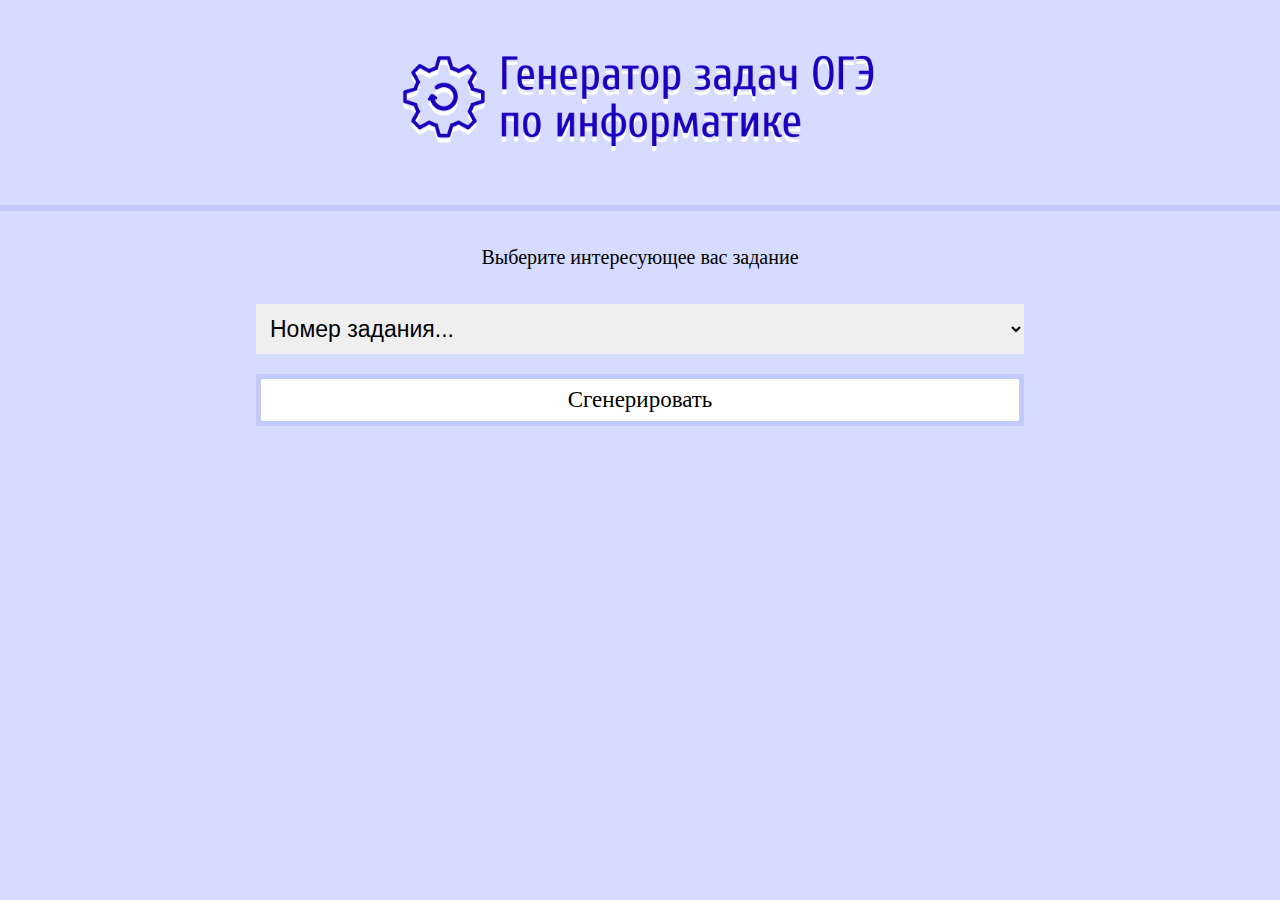
<file: index.html>
<!DOCTYPE html>
<html lang="en">
<head>
    <meta charset="UTF-8">
    <meta name="viewport" content="width=device-width, initial-scale=1.0">
    <title>Генератор задач</title>
    <link rel="stylesheet" href="style.css">
    <script src="select.js"></script>
</head>
<body>
    <div class="Zagolovok">
        <img src="Zagolovok.png">
    </div>
    <div class="Num">
        <p>Выберите интересующее вас задание</p>
        <select id="Result">
            <option value="0" disabled selected>Номер задания...</option>
            <option value="1">Задание 1: Количественные параметры информационных объектов</option>
            <option value="2">Задание 2: Кодирование и декодирование информации</option>
            <option value="3">Задание 3: Значение логического выражения</option>
            <option value="4">Задание 4: Формальные описания реальных объектов и процессов</option>
            <option value="5">Задание 5: Простой линейный алгоритм для формального исполнителя</option>
            <option value="6">Задание 6: Программа с условным оператором</option>
            <option value="7">Задание 7: Информационно-комуникационные технологии</option>
            <option value="8">Задание 8: Запросы для поисковых систем с использованием логических выражений</option>
            <option value="9">Задание 9: Анализирование информации, представленной ввиде схем</option>
            <option value="10">Задание 10: Сравнение чисел в различных системах счисления</option>
        </select>
        <button type="button" onclick="checkSelect()">Сгенерировать</button>
        <div id="Number"></div>
    </div>
</body>
</html>
</file>
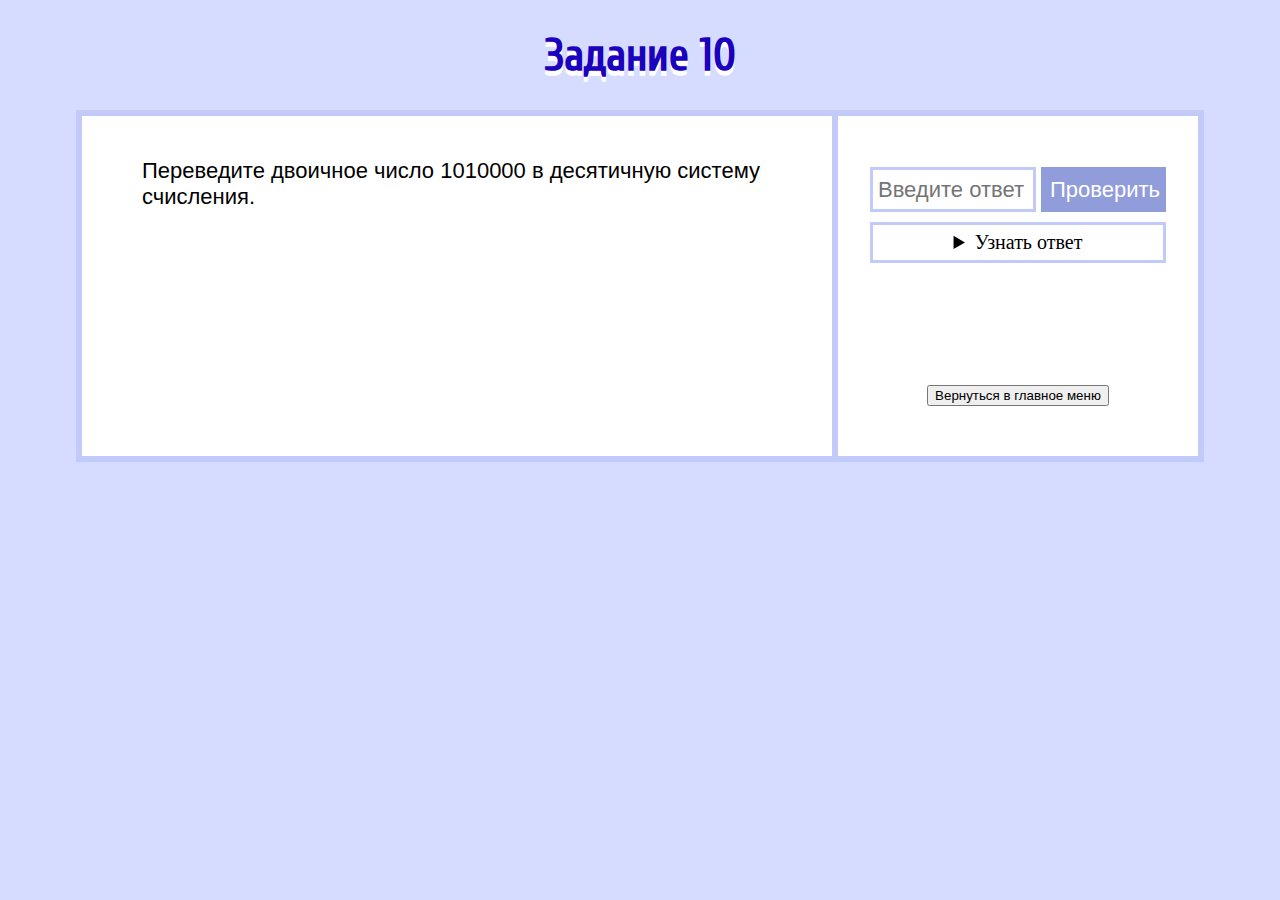
<file: Task10.html>
<!DOCTYPE html>
<html lang="en">
<head>
    <meta charset="UTF-8">
    <meta name="viewport" content="width=device-width, initial-scale=1.0">
    <title>Document</title>
    <link rel="stylesheet" href="tasksStyle.css">
    <script src="code10.js"></script>
</head>
<body onload = "Task_10()">
    <h1>Задание 10</h1>
<div class = test>
    <div class = condTask>
        <p id = "Part_3"></p>
        <p id = "Part_1"><p>
        <p id = "Rezult"><p>
        <p id = "Part_2"><p>
    </div><div class = otvetTask>
        <div class = end>
            <input type="text" id="InpOtvet" placeholder="Введите ответ">
            <button type="button" id = "but" onclick="Answer()">Проверить</button>
            <details>
            <summary>Узнать ответ</summary>
            <p id = "Otvet"></p>
        </details>
        <p id = 'YesNo'></p>
    </div>
        <button type = "button" id = "Gl" onclick="Ans()">Вернуться в главное меню</button>
</div>
</body>
</html>
</file>
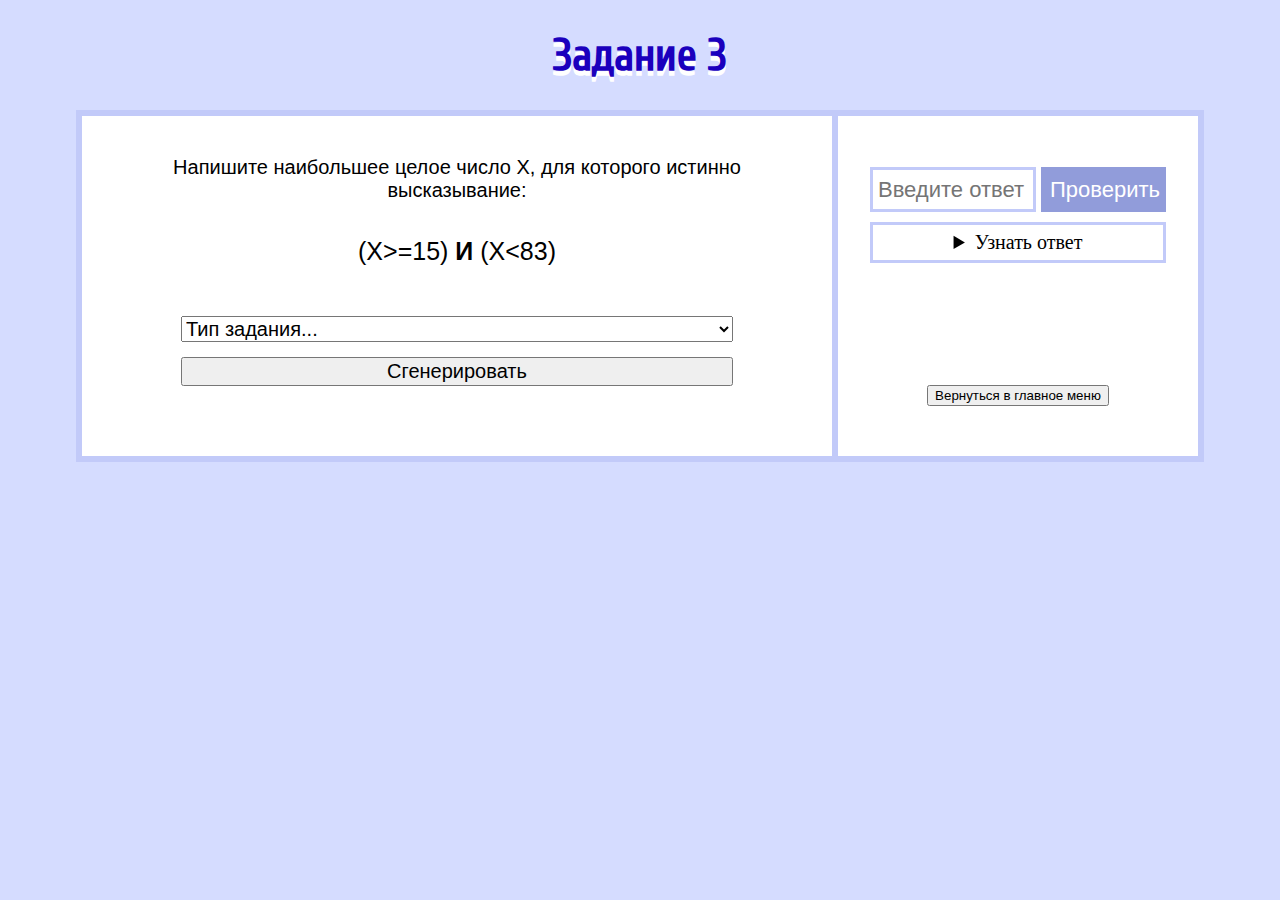
<file: Task3.html>
<!DOCTYPE html>
<html lang="en">
<head>
    <meta charset="UTF-8">
    <meta name="viewport" content="width=device-width, initial-scale=1.0">
    <title>Document</title>
    <link rel="stylesheet" href="tasksStyle.css">
    <script src="code3.js"></script>
</head>
<body onload = "Task1_3()">
    <h1>Задание 3</h1>
<div class = test>
    <div class = condTask>
        <p id = "Part_3"><p></p>
        <p id = "Part_1"><p>
        <p id = "Rezult3"><p>
        <p id = "Part_2"><p>
        <select id = "choice">
            <option value="0" disabled selected>Тип задания...</option>
            <option value="1">Поиск наибольшего значения переменной</option>
            <option value="2">Поиск наименьшего значения переменной</option>
            <option value="3">Поиск неизвестного числа</option>
        </select>
        <button type="button" id = "Generate" onclick="Select()">Сгенерировать</button>
    </div><div class = otvetTask>
        <div class = end>
            <input type="text" id="InpOtvet" placeholder="Введите ответ">
            <button type="button" id = "but" onclick="Answer()">Проверить</button>
            <details>
            <summary>Узнать ответ</summary>
            <p id = "Otvet"></p>
        </details>
        <p id = 'YesNo'></p>
    </div>
        <button type = "button" id = "Gl" onclick="Ans()">Вернуться в главное меню</button>
</div>
</body>
</html>
</file>
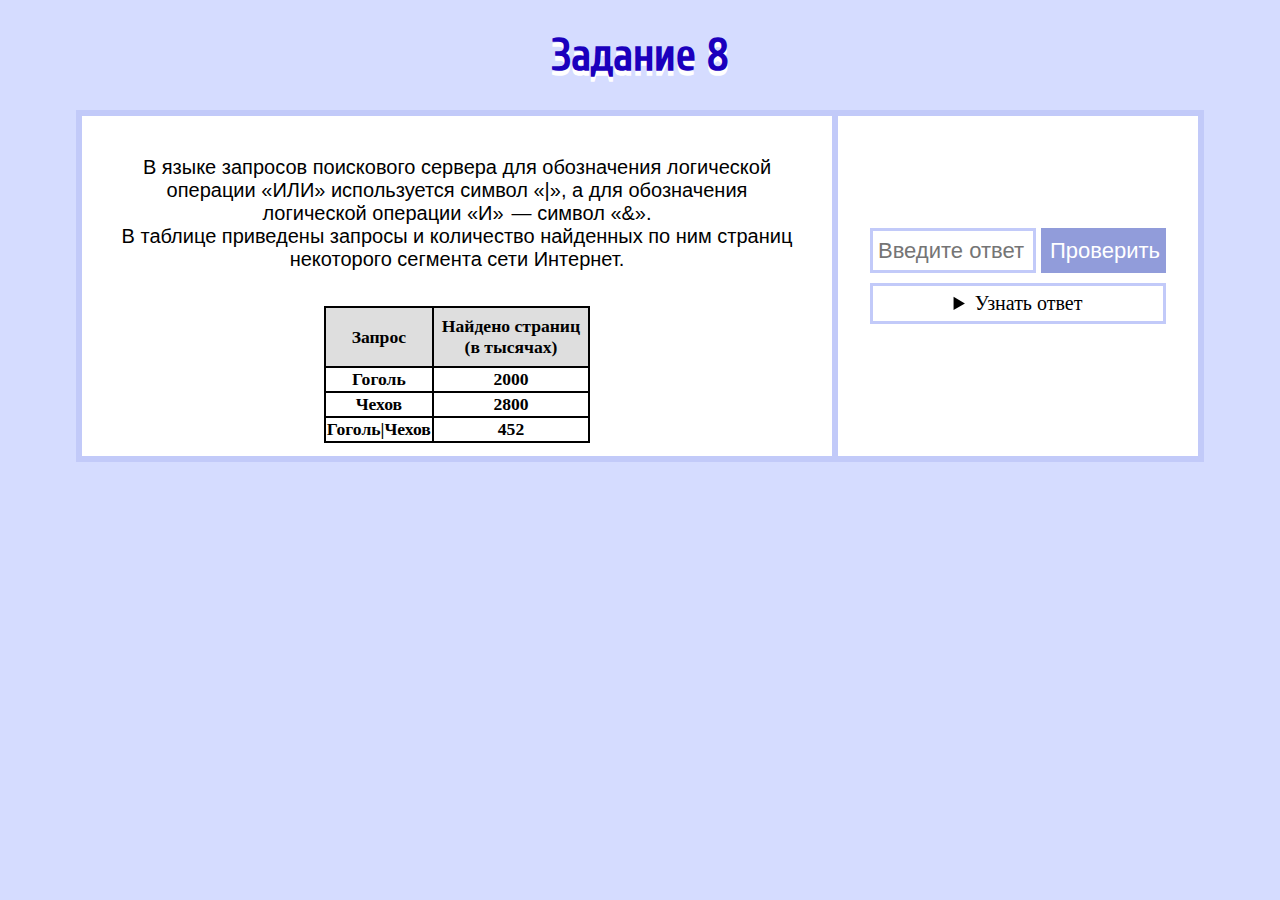
<file: Task8.html>
<!DOCTYPE html>
<html lang="en">
<head>
    <meta charset="UTF-8">
    <meta name="viewport" content="width=device-width, initial-scale=1.0">
    <title>Document</title>
    <link rel="stylesheet" href="tasksStyle.css">
    <script src="code8.js"></script>
</head>
<body onload = "Task_8()">
    <h1>Задание 8</h1>
<div class = test>
    <div class = condTask>
        <p id = "Part_3"><p></p>
        <p id = "Part_1"><p>
        <p id = "Rezult3"><p>
        <p id = "Part_2"><p>
            <div class = Tab>
                <table>
                    <tr class = "Zag">
                        <th class="Zag">Запрос  </th>
                        <th class="Zag">Найдено страниц <br> (в тысячах)</th>
                    </tr>
                    <tr class = con>
                        <th id = "1t">Чехов</th>
                        <th id = "1">Найдено <br> (в тысячах)</th>
                    </tr>
                    <tr class = con>
                        <th id = "2t">Пушкин</th>
                        <th id ="2">Найдено с <br> (в тысячах)</th>
                    </tr>
                    <tr class = con>
                        <th id = "3t">Чехов|Пушкин</th>
                        <th id = "3">Найдено <br> (в тысячах)</th>
                    </tr>
                </table>
            </div>
        <button type="button" id = "Generate" onclick="Select()">Сгенерировать</button>
    </div><div class = otvetTask>
        <div class = end>
            <input type="text" id="InpOtvet" placeholder="Введите ответ">
            <button type="button" id = "but" onclick="Answer()">Проверить</button>
            <details>
            <summary>Узнать ответ</summary>
            <p id = "Otvet"></p>
        </details>
        <p id = 'YesNo'></p>
    </div>
</div>
</body>
</html>
</file>
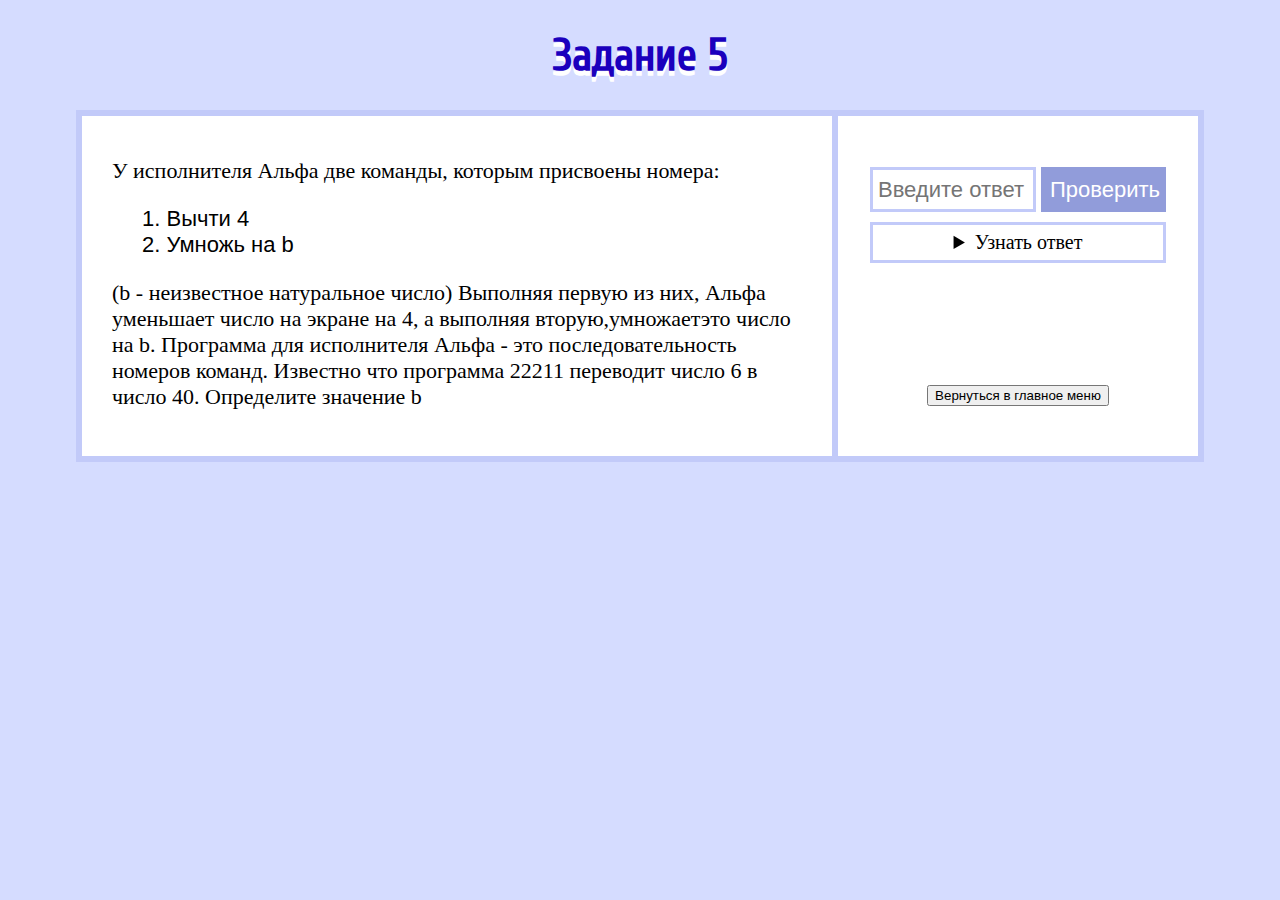
<file: tasks.html>
<!DOCTYPE html>
<html lang="en">
<head>
    <meta charset="UTF-8">
    <meta name="viewport" content="width=device-width, initial-scale=1.0">
    <title>Document</title>
    <link rel="stylesheet" href="tasksStyle.css">
    <script src="select.js"></script>
</head>
<body onload = "teest()">
    <h1>Задание 5</h1>
<div class = test>
    <div class = condTask>
        <p id = "Part_1"><p>
        <p id = "Rezult"><p>
        <p id = "Part_2"><p>
    </div><div class = otvetTask>
        <div class = end>
            <input type="text" id="InpOtvet" placeholder="Введите ответ">
            <button type="button" id = "but" onclick="Answer()">Проверить</button>
            <details>
            <summary>Узнать ответ</summary>
            <p id = "Otvet"></p>
        </details>
        <p id = 'YesNo'></p>
    </div>
        <button type = "button" id = "Gl" onclick="Ans()">Вернуться в главное меню</button>
</div>
</body>
</html>
</file>
<file: style.css>
@font-face {
    font-family: Cuprum;
    src: url(ofont.ru_Cuprum.ttf);
}
body{
    background-color: #d5dcff;
    margin: 0;
}
.Zagolovok{
    border-bottom: 6px solid #c2caf9;
    text-align: center;
    width: 100%;
    height: 100%;
}
img{
    display: inline-block;
    width: 500px; 
    text-align: center;
}
.Num{
    text-align: center;
    justify-content: center;
}
p{
    margin-top: 35px;
    margin-bottom: 35px;
    font-size: 20px;
    font-family: Tahoma;
}
select{
    font-size: 23px;
    size: 2;
    height: 50px;
    border: 0px;
    width: 60%;
    padding: 10px;
}
button{
    width: 60%;
    padding: 8px;
    text-align: center;
    display: block;
    margin: auto;
    margin-top: 20px;
    border: 5px solid #c2caf9;
    background-color: white;
    font-size: 23px;
    font-family: Tahoma;
}
#Number{
    font-family: Tahoma;
    color: rgba(255, 0, 0, 0.8);
    font-size: 20px;
    margin-top: 25px;
}
</file>
<file: tasksStyle.css>
@font-face {
    font-family: Cuprum;
    src: url(ofont.ru_Cuprum.ttf);
}
.Gl{
    width: 60%;
    padding: 8px;
    text-align: center;
    display: block;
    margin: auto;
    margin-top: 20px;
    border: 5px solid #c2caf9;
    background-color: white;
    font-size: 23px;
}
body{
    background-color: #d5dcff;
    margin: 0;
    font-family: tahoma;
}
h1{
    color: #1b00bd;
    text-shadow: 0px 5px rgb(255, 255, 255);
    font-family: Cuprum ;
    text-align: center;
    font-size: 45px;
}
.condTask{
    border: 6px solid #c2caf9;
    text-align: left;
    background-color: white;
    padding: 20px 30px 20px 30px;
    font-size: 22px;
    margin: 0px;
    width: 690px;
    height: 300px;
    white-space: normal;
    overflow: auto;
    /* display: inline-block; */
}
.otvetTask{
    border: 6px solid #c2caf9;
    border-left: 0px;
    text-align: center;
    display: flex;
    align-items: center;
    flex-wrap: wrap;
    justify-content: center;
    vertical-align: middle;
    background-color: white;
    /* padding: 20px 30px 20px 30px; */
    font-size: 20px;
    /* border-left: 6px solid #c2caf9; */
    width: 360px;
    height: 340px;
    font-family: tahoma;
    /* justify-content: left; */
    /* display: inline-block; */
}
/* div{
    vertical-align: top;
} */
.test{
    display: flex;
    justify-content: center;
    margin-top: 25px;
    text-align: center;
    white-space: nowrap;
}
input{
    /* display: inline-block; */
    font-size: 22px;
    padding-left: 5px;
    padding-right: 5px;
    width: 150px;
    height: 37px;
    white-space: nowrap;
    vertical-align: middle;
    border: 3px solid #c2caf9;
}
#choice{
    margin-top: 50px;
    width: 80%;
    font-size: 20px;
    margin-left: auto;
    margin-right: auto;
    display: block;
}
#Generate{
    margin-top: 15px;
    text-align: center;
    display: block;
    width: 80%;
    font-size: 20px;
    margin-left: auto;
    margin-right: auto;
}
#but{
    width: 125px;
    height: 45px;
    white-space: nowrap;
    font-size: 22px;
    vertical-align: middle;
    border: 3px solid #919cda;
    background-color: #919cda;
    color: rgb(255, 255, 255);
}
details{
    /* display: inline-block; */
    text-align: center;
    justify-content: center;
    margin-top: 10px;
    /* display: inline-block; */
    /* width: 100px; */
    padding: 6px;
    border: 3px solid #c2caf9;
    /* color: red;
    justify-content: center; */

}
.correct{
    color: #4de952;
    font-size: 22px;
}
.incorrect{
    color: #ff6868;
    font-size: 22px;
}
#Rezult{
    margin-left: 30px;
    font-family: arial;
}
#Rezult3{
    margin-top: 35px;
    font-size: 25px;
    font-family: arial;
    text-align: center;
}
#Part_3{
    font-size: 20px;
    font-family: arial;
    text-align: center;
}
tr{
    border: 2px solid #000000;
    width: 50%;
}
th{
    border: 2px solid black;
    /* width: 50%; */
}
table{
    /* width: 50%; */
    /* border: 2px solid black; */
    border-collapse: collapse;
    text-align: center;
    text-align: center;
    font-size: 80%;
    display: block;
    margin-right: auto;
    margin-left: auto;
}
.Zag{
    background-color: #dedede;
    padding: 8px;
}
.Tab{
    display: flex;
    justify-content: center;
}
.con{
    padding: 4px;
}
</file>
